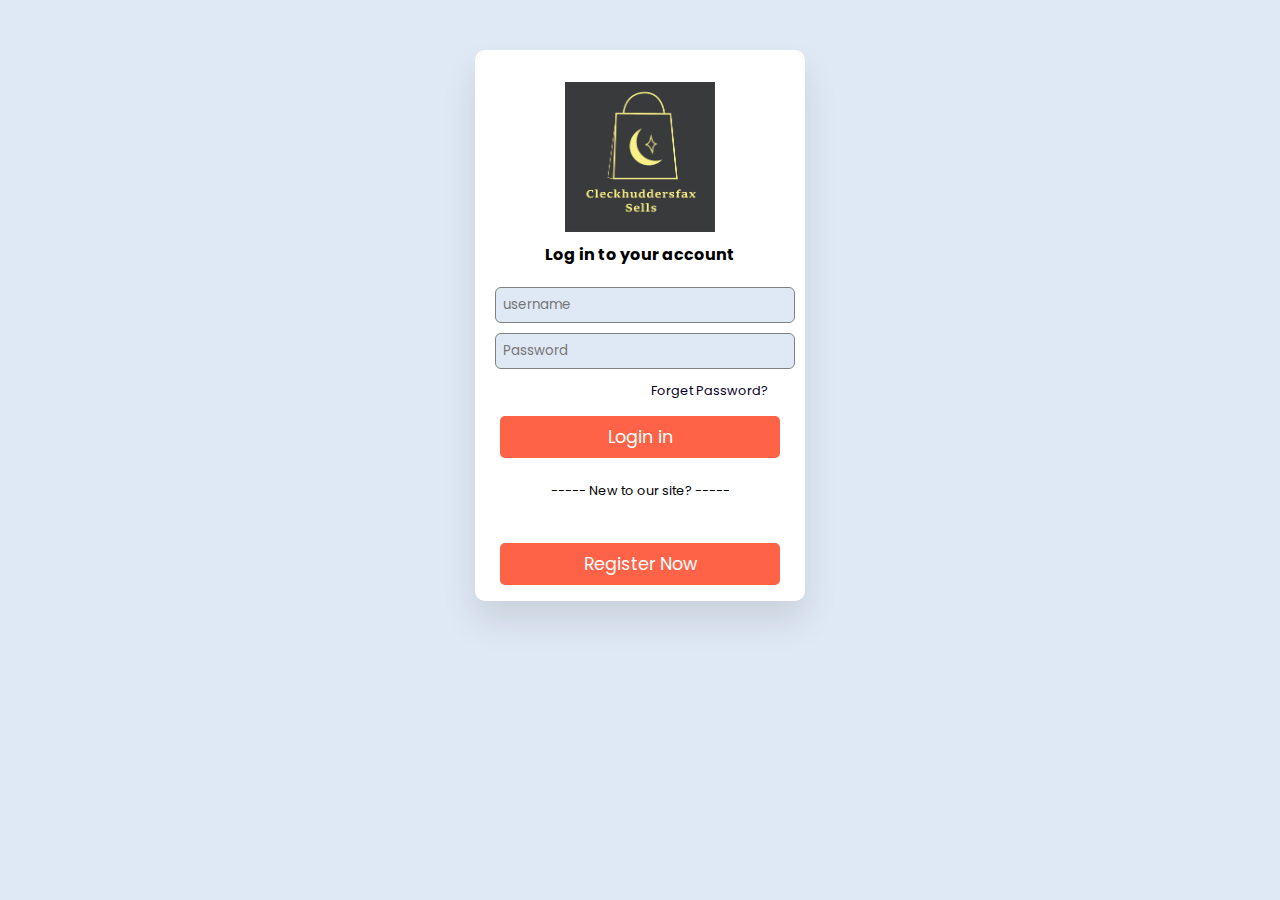
<file: Website/login.html>
<!DOCTYPE html>
<html lang="en">
<head>
  <meta charset="UTF-8">
  <title> Login form </title>
  <link rel="stylesheet" href="css/login.css">
   <!-- Font Awesome Cdn Link -->
   <link rel="stylesheet" href="https://cdnjs.cloudflare.com/ajax/libs/font-awesome/5.15.3/css/all.min.css"/>
</head>
<body>
  
  

  <div class="wrapper">
    <div class="logo">
    <img src="img/LOGO.jpg" alt="" >
  </div>
    <h4>Log in to your account</h4>
    <form>
      <label></label>
      <input type="text" placeholder="username">
      <input type="password" placeholder="Password">
      <p class="recover">
        <a href="#">Forget Password?</a>
      </p>
    </form>
    <button>Login in</button>
    <p class="or">
      ----- New to our site? -----
    </p>
    
    <div class="not-member">
      <button>Register Now</button>
    </div>
  </div>
</body>
</html>
</file>
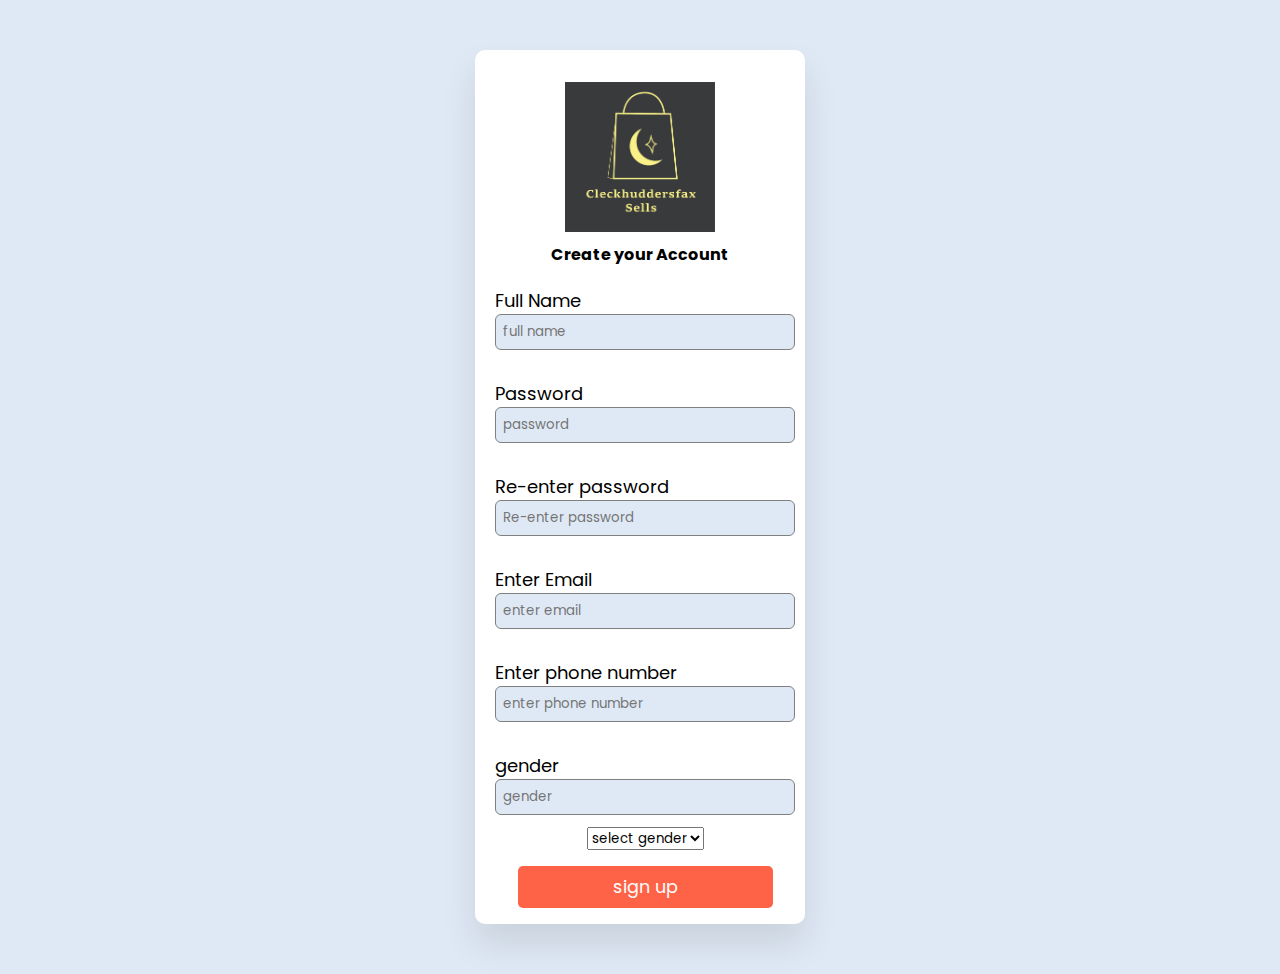
<file: Website/register_customer.html>
<!DOCTYPE html>
<html lang="en">
  <head>
    <title>Sign Up </title>
    <link rel="stylesheet" href="css/login.css" />
    <!-- Font Awesome Cdn Link -->
   <link rel="stylesheet" href="https://cdnjs.cloudflare.com/ajax/libs/font-awesome/5.15.3/css/all.min.css"/>
    </head>
    <body>

      

    <div class="wrapper">
      <div class="logo">
    <img src="img/LOGO.jpg" alt="" >
  </div>
      
      <h4>Create your Account</h4>
      <form>
        <label>Full Name</label>
        <input type="text" placeholder="full name">
        <label>Password</label>
        <input type="text" placeholder="password">
        <label>Re-enter password</label>
        <input type="email" placeholder="Re-enter password">
        <label> Enter Email</label>
        <input type="password" placeholder="enter email">
        <label>Enter phone number</label>
        <input type="password" placeholder="enter phone number">
        
        <label for="gender"> gender</label>
        <input type="text" placeholder="gender">
        <select id="gender">
          <option value ="gender"> select gender</option>
          <option value ="male"> male</option>
          <option value ="female"> female</option>
          <option value ="other"> other</option>


        </select>
        
        
        
        <button>sign up</button>
        

        
      </form>
      </body>
</html>
</file>
<file: Website/css/login.css>
@import url('https://fonts.googleapis.com/css2?family=Poppins:wght@400;600&display=swap');
*{
  margin: 0;
  padding: 0;
  box-sizing: border-box;
  font-family: "Poppins", sans-serif;
}
body{
  background: #dfe9f5;
}



.logo{
  background-color: #dfe9f5;
  width:150px ;
  height: 150px;
  border-radius: 100%;
  margin: auto;
  

}
.logo img{
  width: 100%;
}
.wrapper{
  width: 330px;
  padding: 2rem 0 1rem 0;
  margin: 50px auto;
  background: #fff;
  border-radius: 10px;
  text-align: center;
  box-shadow: 0 20px 35px rgba(0, 0, 0, 0.1);
}
h4 {
  text-align: center;
}
p{
  margin-bottom: 1.7rem;
}
form input{
  width: 85%;
  outline: none;
  border: none;
  background: #dfe9f5;
  padding: 12px 14px;
  margin-bottom: 10px;
  border-radius: 10px;
}
.recover{
  text-align: right;
  font-size: 0.8rem;
  margin: 0.2rem 1.7rem 0 0;
}
.recover a{
  text-decoration: none;
  color: #07001f;
}
button{
  font-size: 1.1rem;
  margin-top: 1rem;
  padding: 8px 0;
  border-radius: 5px;
  outline: none;
  border: none;
  width: 85%;
  background: tomato;
  color: #fff;
  cursor: pointer;
}
button:hover{
  background: rgba(122, 30, 30, 0.767);
}
.or{
  font-size: 0.8rem;
  margin-top: 1.5rem;
}
.icons i{
  color: #07001f;
  padding: 00.8rem 1.5rem;
  border-radius: 10px;
  margin-left: .9rem;
  font-size: 1.5rem;
  cursor: pointer;
  border: 2px solid #dfe9f5;
}
.icons i:hover{
  color: #fff !important;
  background: #07001f;
  transition: 1s;
}
.icons i:first-child{
  color: green;
}
.icons i:last-child{
  color: blue;
}
.not-member{
  font-size: 0.8rem;
  margin-top: 1.4rem;
}
.not-member a{
  color: tomato;
  text-decoration: none;
}
a:hover{
  text-decoration: underline;
}






/register/
body {
  background-color: #344a72;
  font-family: "Roboto", sans-serif;
}

.logo{
  background-color: #dfe9f5;
  width:150px ;
  height: 150px;
  border-radius: 50%;
  margin: auto;
  margin-bottom: 10px;

}
.logo img{
  width: 100%;
  }

.signup-box {
  width: 360px;
  height: 620px;
  margin: auto;
  background-color: white;
  border-radius: 3px;
}





h4 {
  text-align: center;
}

form {
  width: 300px;
  margin-left: 20px;
}

form label {
  display: flex;
  margin-top: 20px;
  font-size: 18px;
}

form input {
  width: 100%;
  padding: 7px;
  border: none;
  border: 1px solid gray;
  border-radius: 6px;
  outline: none;
}
input[type="button"] {
  width: 320px;
  height: 35px;
  margin-top: 20px;
  border: none;
  background-color: #49c1a2;
  color: white;
  font-size: 18px;
}
</file>
